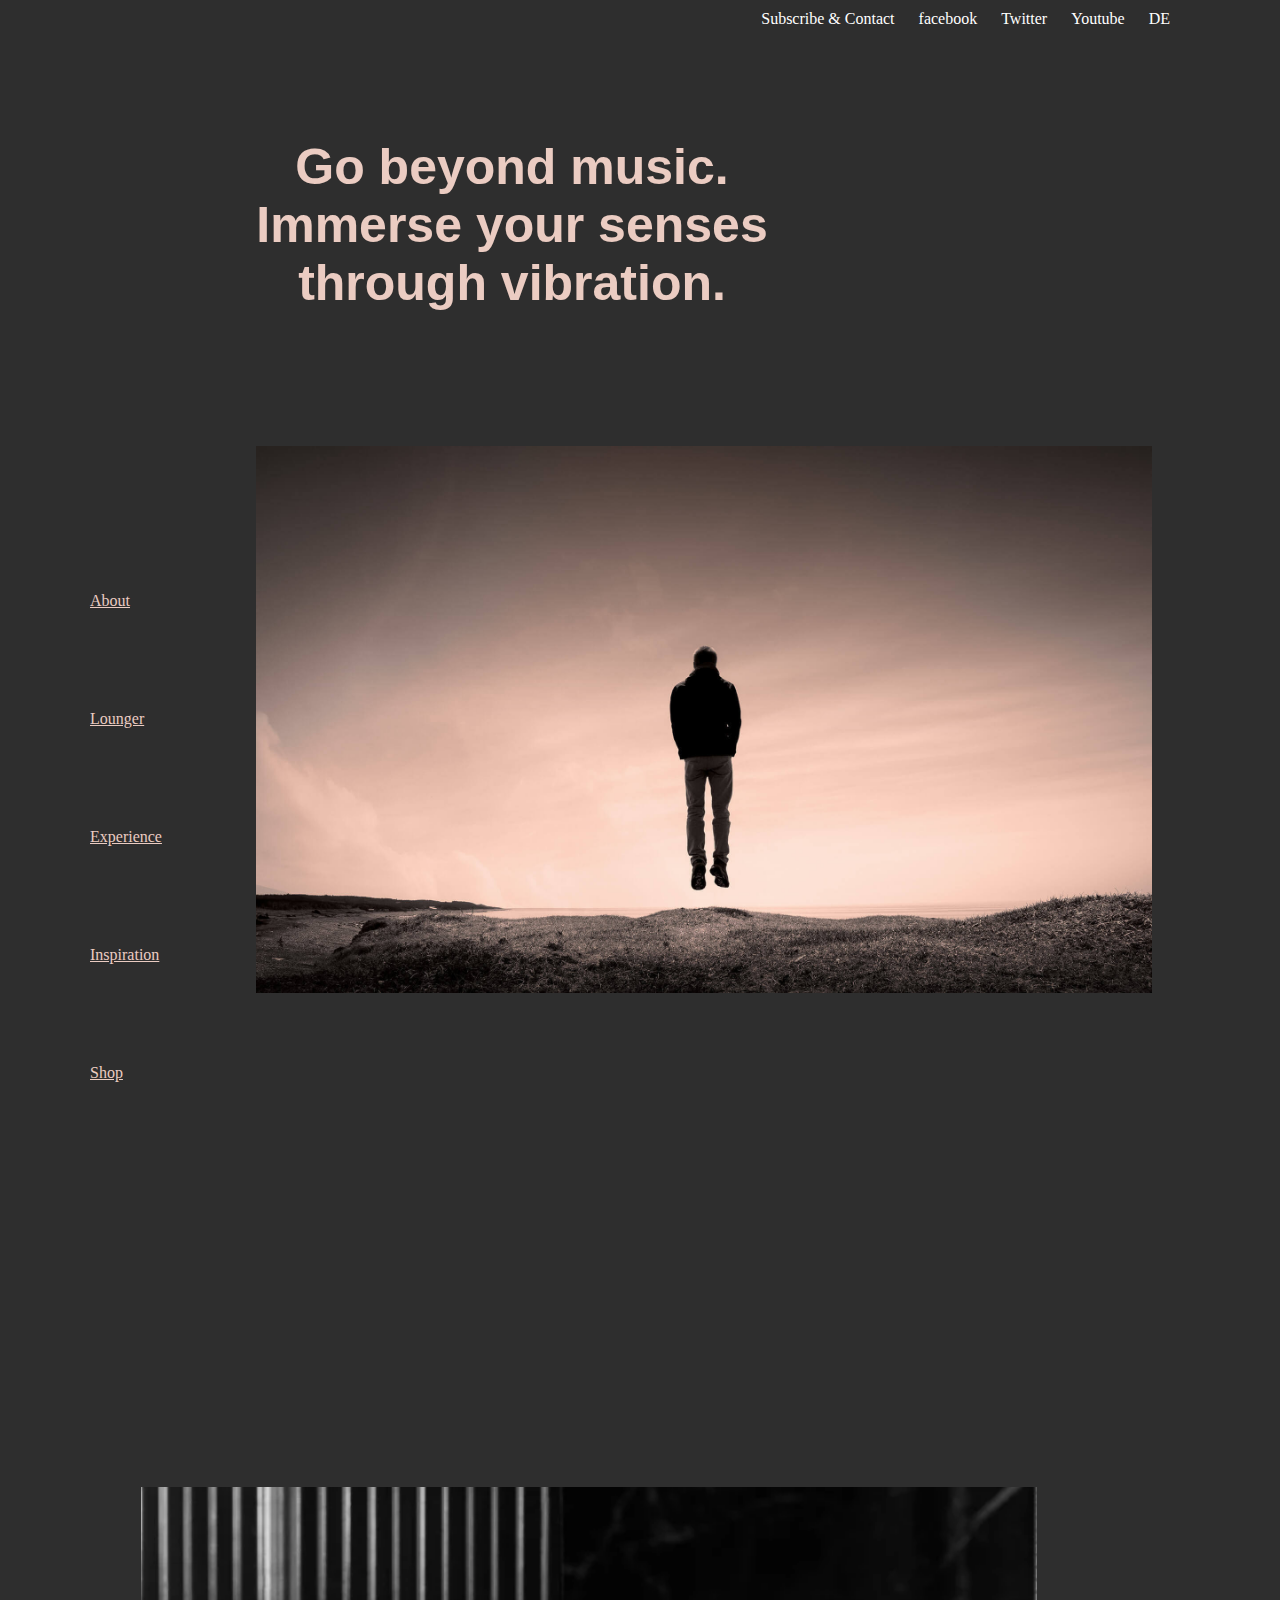
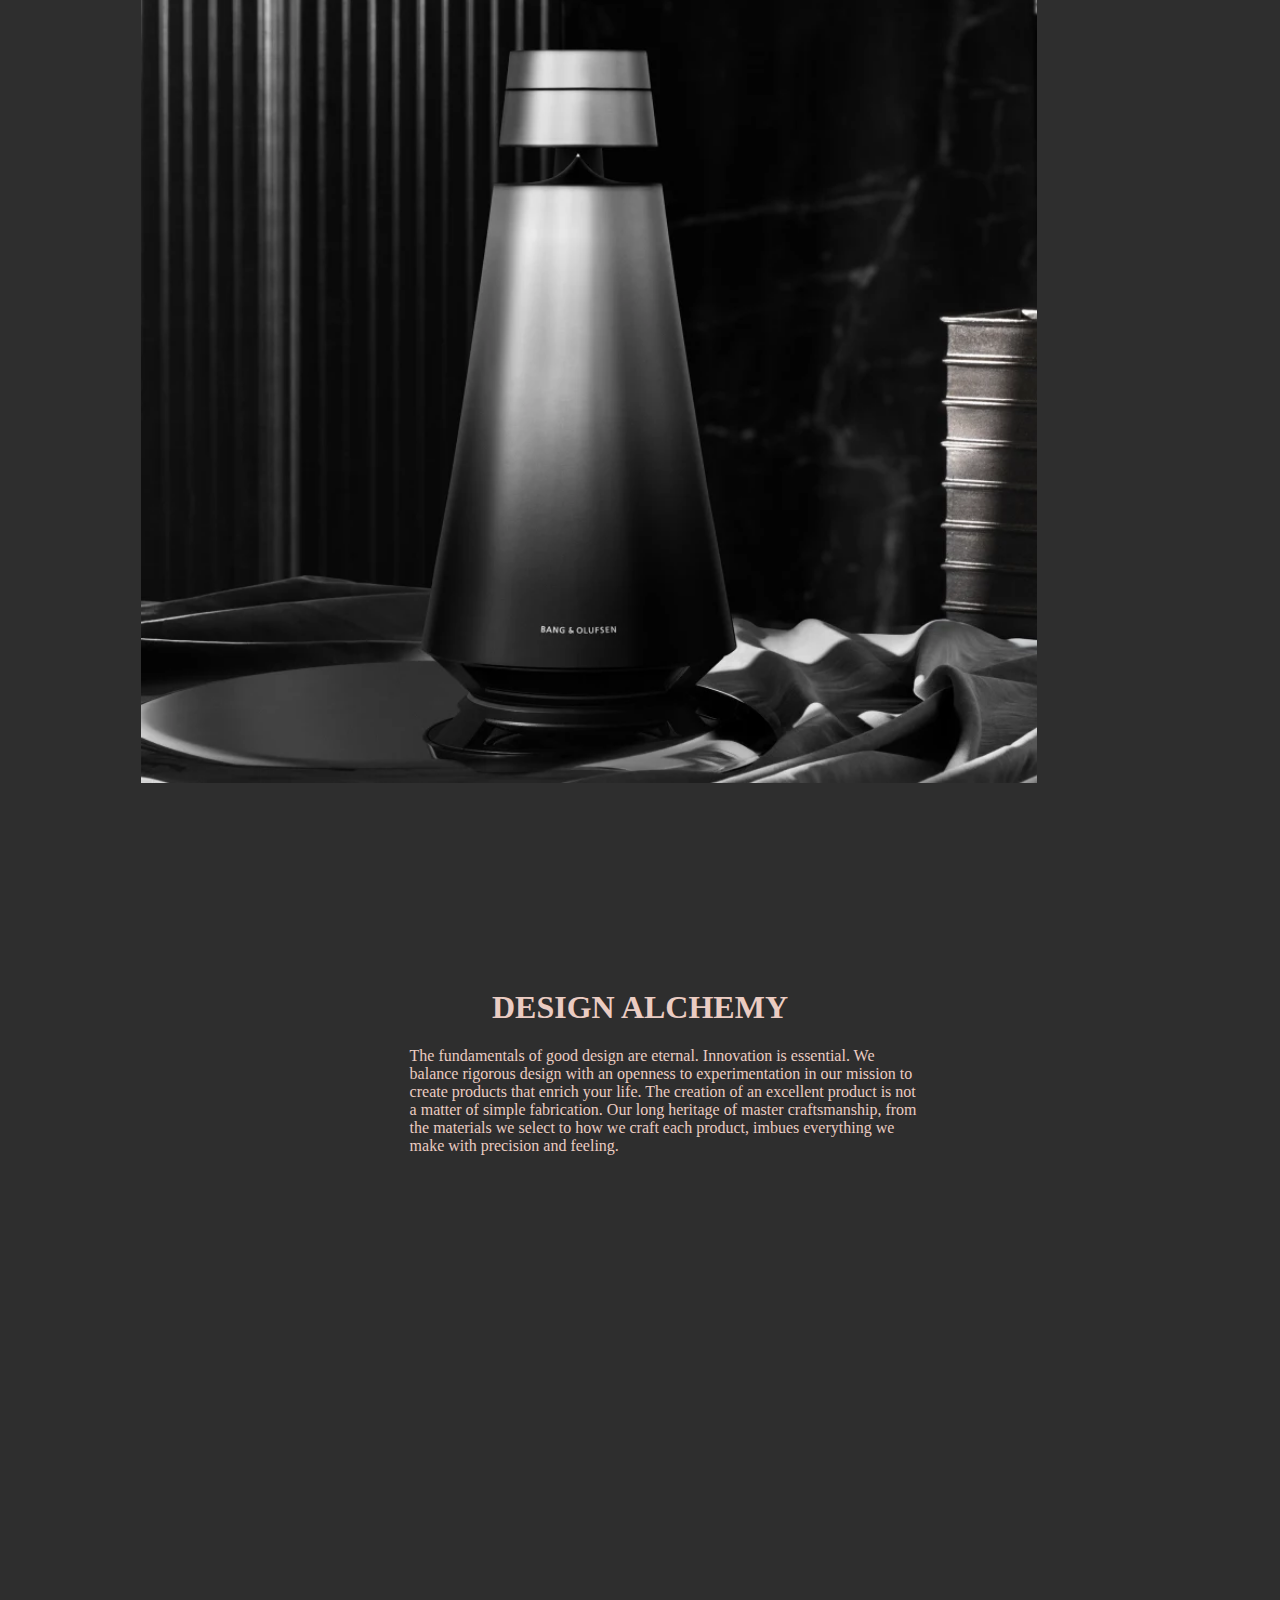
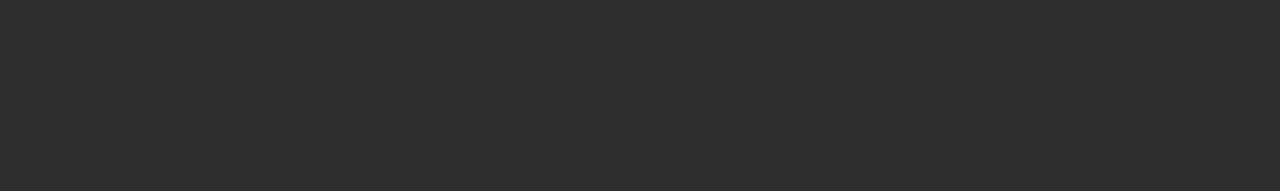
<file: index.html>
<!DOCTYPE html>
<html lang="en">

<head>
    <meta charset="UTF-8">
    <meta name="viewport" content="width=device-width, initial-scale=1.0">
    <title>Headphones</title>
    <link rel="stylesheet" href="assets/css/style.css">
</head>

<body>
    <header>
        <nav>
            <ul>
                <li>Subscribe & Contact</li>
                <li>facebook</li>
                <li>Twitter</li>
                <li>Youtube</li>
                <li>DE</li>
        </nav>
        </ul>
    </header>
    <h1 class="headergo">Go beyond music. <br> Immerse your senses <br> through vibration.</h1>
    <img src="assets/img/section-about-1.jpg" alt="manflowting">
    <main>
        <nav>
            <ul>
                <li><a href="assets/html/about.html" class="a">About</a></li>
                <li><a href="assets/html/lounger.html" class="a">Lounger</a></li>
                <li><a href="assets/html/experience.html" class="a">Experience</a></li>
                <li><a href="assets/html/inspiration.html" class="a"> Inspiration</a></li>
                <li><a href="assets/html/shop.html" class="a"> Shop</a></li>
        </nav>
        </ul>
        <img src="assets/img/BS1_NYC_Home.webp" alt="bottel">
    </main>
    <footer>
        <h1>DESIGN ALCHEMY</h1>
        <p>The fundamentals of good design are eternal. Innovation is essential. We balance rigorous design with an
            openness to experimentation in our mission to create products that enrich your life. The creation of an
            excellent product is not a matter of simple fabrication. Our long heritage of master craftsmanship, from the
            materials we select to how we craft each product, imbues everything we make with precision and feeling.</p>
    </footer>
</body>

</html>
</file>
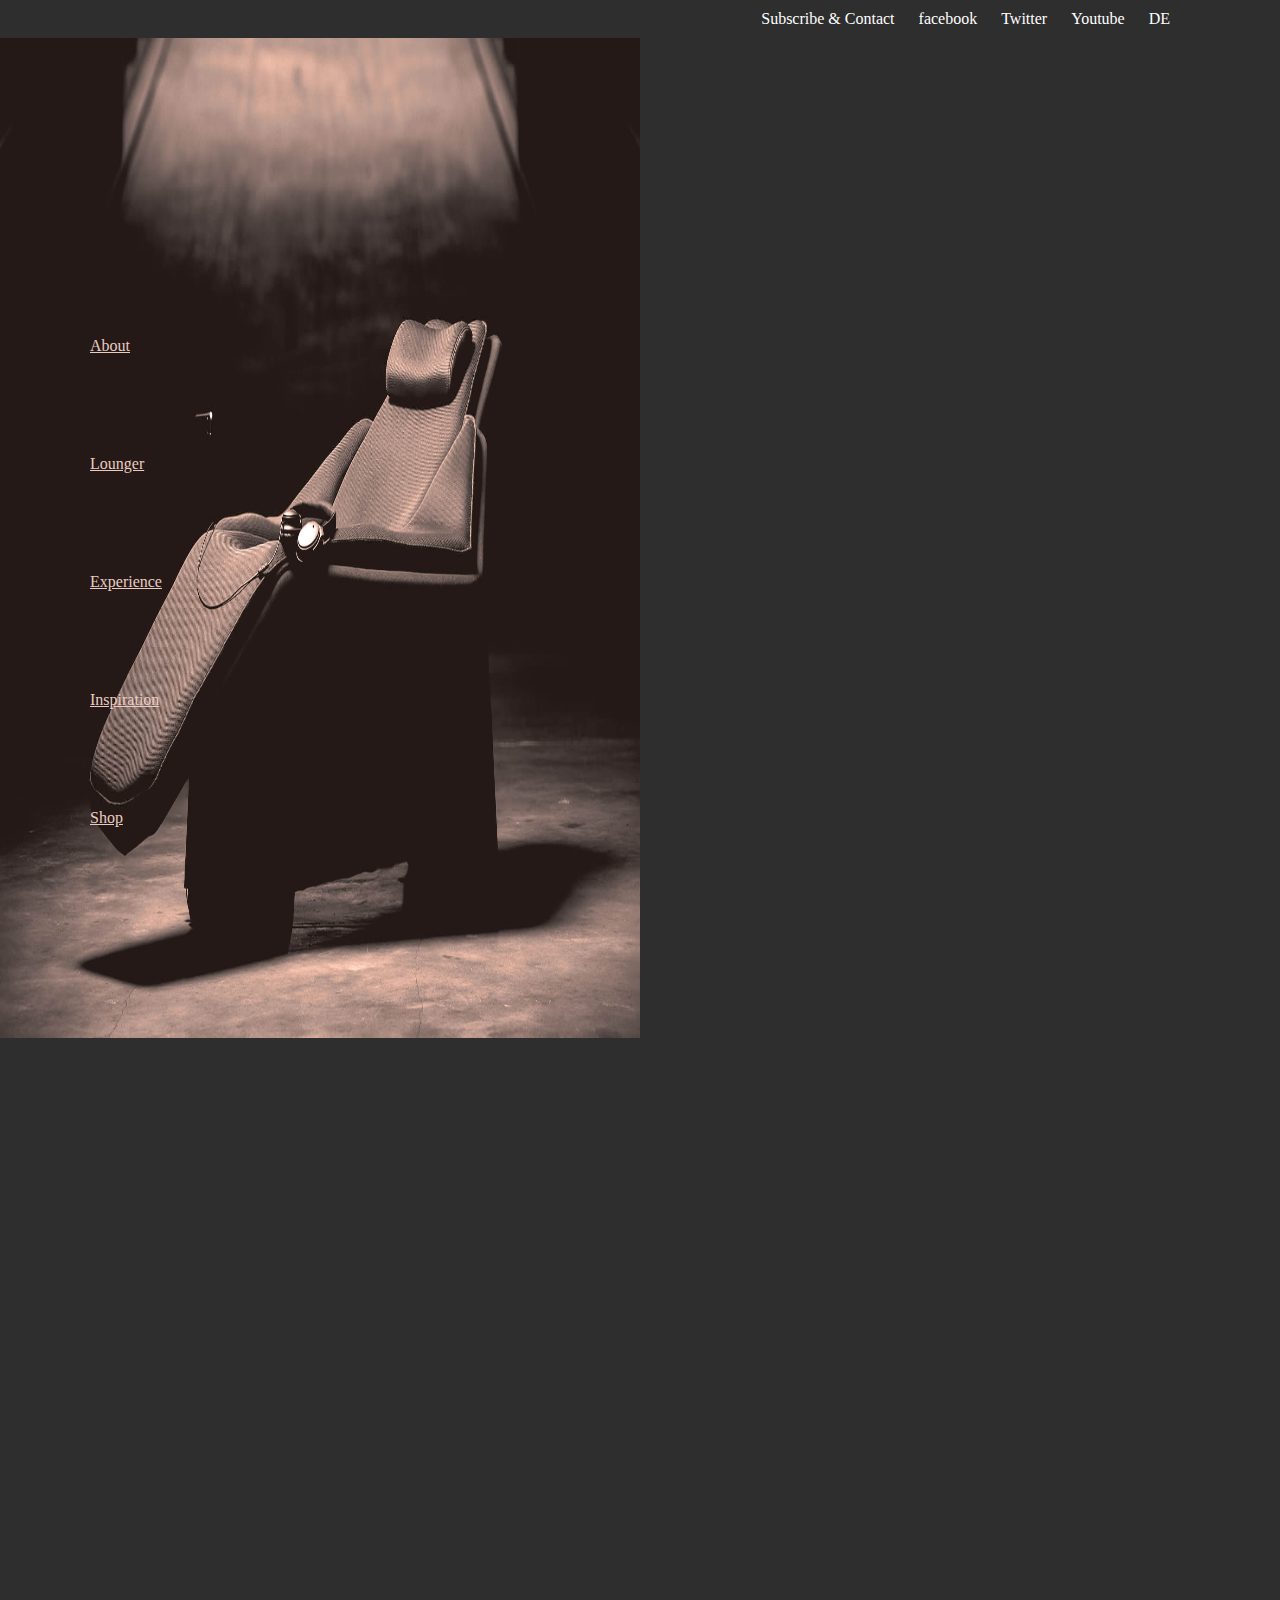
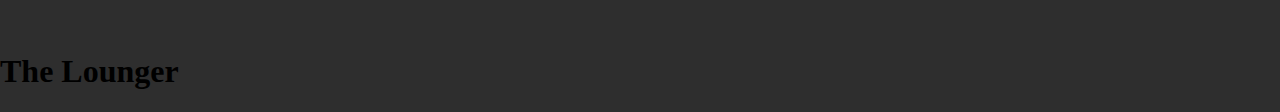
<file: assets/html/Lounger.html>
<!DOCTYPE html>
<html lang="en">

<head>
    <meta charset="UTF-8">
    <meta name="viewport" content="width=device-width, initial-scale=1.0">
    <title>Lounger</title>
    <link rel="stylesheet" href="../css/lounger.css">
</head>
<header>
    <nav>
        <ul>
            <li>Subscribe & Contact</li>
            <li>facebook</li>
            <li>Twitter</li>
            <li>Youtube</li>
            <li>DE</li>
    </nav>
    </ul>
</header>
<main>
    <img src="../img/section-voyager.jpg" alt="lounger">
    <nav>
        <ul>
            <li><a href="../../index.html" class="a">About</a></li>
            <li><a href="#" class="a">Lounger</a></li>
            <li><a href="experience.html" class="a">Experience</a></li>
            <li><a href="inspiration.html" class="a"> Inspiration</a></li>
            <li><a href="shop.html" class="a"> Shop</a></li>
    </nav>
</main>
<footer>
    <h1>The Lounger</h1>
</footer>

<body>


</body>

</html>
</file>
<file: assets/css/style.css>
@font-face{
    font-family: sans-serif;
}

body{
    background-color: #2e2e2e ;
    margin: 0;
    padding: 0;
    overflow-x: hidden;
    
}

body header {
    margin: 0;
    padding: 0;
    width:100%; 
}

/* Navbar CSS */

header nav ul{
    list-style: none;
    text-align: right;
    margin: 0;
    margin-right: 100px;
    
}
header nav ul li{
    display: inline-block;
    padding: 10px;
    color: white; 
}

header nav ul li:hover{
    border-bottom: 1px solid #ebccc2;
    color:#ebccc2; 
}

/* Head first Page  Header*/

body h1 {
    color: #ebccc2;
    text-align:center;
    
}

.headergo {
    font-family: sans-serif;
    margin-top:100px; 
    margin-left:-20%; 
    font-size:50px; 
}

body  img:nth-of-type(1) {
    width:70%;
    margin-top:100px;
    margin-left:20%; 
    margin-bottom:300px; 
    
    
}

/* First Page Sidebars */

body main nav ul{
    list-style: none;
    text-align: left;
    margin: 0;
    margin-right: 100px;
    position:relative;
    bottom: 755px; 
    
}

body main nav ul li{
    padding: 50px;
    color: #ebccc2; 
    
}

body main nav ul li :hover{
    
    color:tomato; 
}

.a {
    color:#ebccc2; 
    
    
}


/* FRAGE hier wollte ich das Bild stylen mit einer width aber es hat nicht funktioniert. Der Befehl hight funktioniert aber??? */


body main img {
    display:inline-block; 
   position:relative;
   left:-9%; 
   bottom:500px; 
   width:300px; 
}

/* Weil ich das Bild irgendwie nicht anpassen konnte wurde der Text auch leider runter positioniert anstelle daneben */
body footer h1 {
    color:#ebccc2; 
    position:relative;
    bottom: 620px; 

}

body footer p{
    color:#ebccc2; 
    position:relative;
    bottom: 620px; 
    width:40%; 
    left:32%
}
</file>
<file: assets/css/lounger.css>
@font-face{
    font-family: sans-serif;
}

body{
    background-color: #2e2e2e ;
    margin: 0;
    padding: 0;
    overflow-x: hidden;
    
}

body header {
    margin: 0;
    padding: 0;
    width:100%; 
}

/* Navbar CSS */

header nav ul{
    list-style: none;
    text-align: right;
    margin: 0;
    margin-right: 100px;
    
}
header nav ul li{
    display: inline-block;
    padding: 10px;
    color: white; 
}

header nav ul li:hover{
    border-bottom: 1px solid #ebccc2;
    color:#ebccc2; 
}

/* Loung IMG */

body main img {
    display:inline-block; 
   width:50%; 
   height:1000px; 
}


/* Sidebar */

body main nav ul{
    list-style: none;
    text-align: left;
    margin: 0;
    margin-right: 100px;
    position:relative;
    bottom: 755px; 
    
}

body main nav ul li{
    padding: 50px;
    color: #ebccc2; 
    
}

body main nav ul li :hover{
    
    color:tomato; 
}

.a {
    color:#ebccc2; 
    
    
}
</file>
